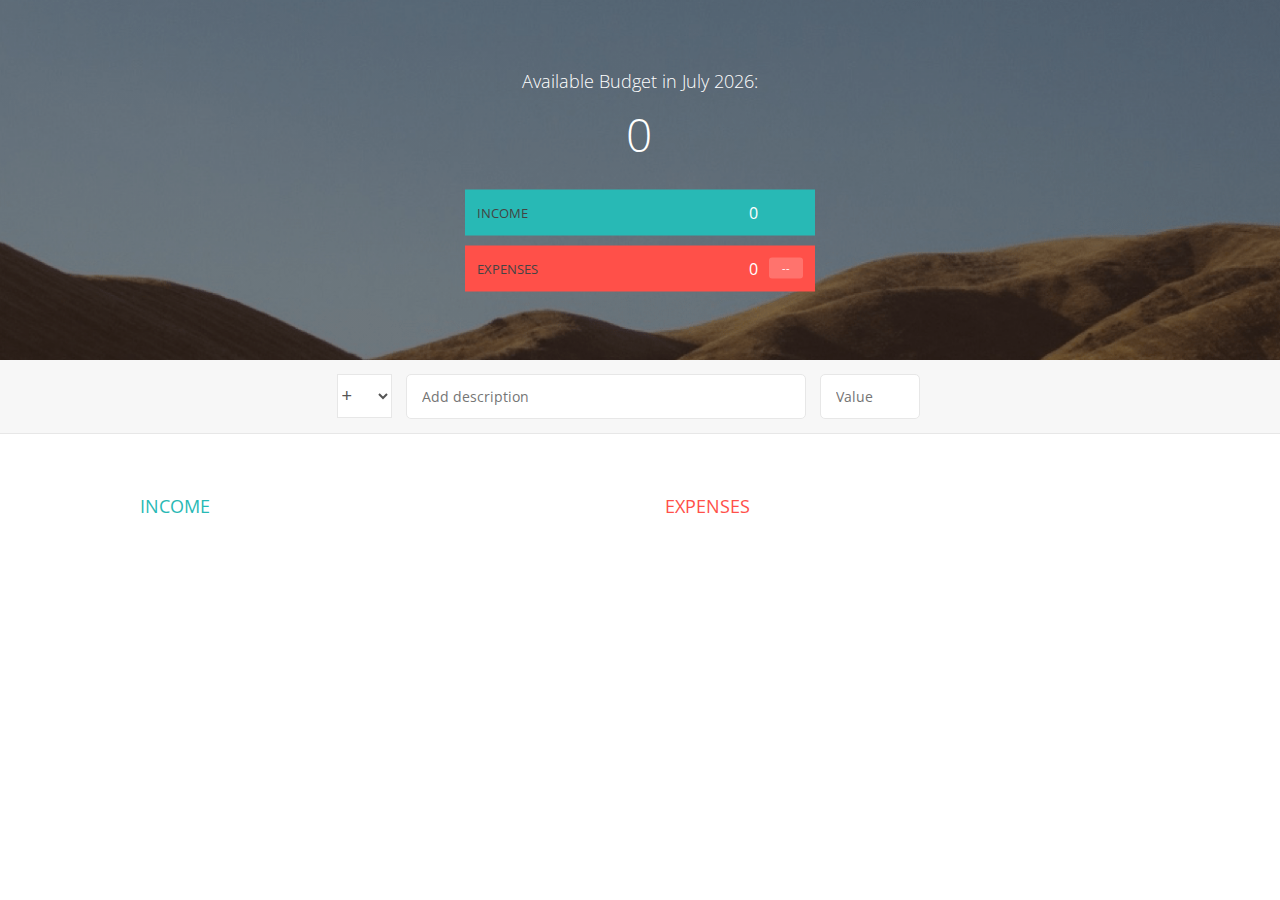
<file: 6-budgety/index.html>
<!DOCTYPE html>
<html lang="en">
<head>
    <meta charset="UTF-8">
    <meta charset="UTF-8">
    <link href="https://fonts.googleapis.com/css?family=Open+Sans:100,300,400,600" rel="stylesheet" type="text/css">
    <link href="http://code.ionicframework.com/ionicons/2.0.1/css/ionicons.min.css" rel="stylesheet" type="text/css">
    <link type="text/css" rel="stylesheet" href="style.css">
    <title>Budgety</title>
</head>
<body>
<div class="top">
    <div class="budget">
        <div class="budget__title">
            Available Budget in <span class="budget__title--month">%Month%</span>:
        </div>

        <div class="budget__value">+ 2,345.64</div>

        <div class="budget__income clearfix">
            <div class="budget__income--text">Income</div>
            <div class="right">
                <div class="budget__income--value">+ 4,300.00</div>
                <div class="budget__income--percentage">&nbsp;</div>
            </div>
        </div>

        <div class="budget__expenses clearfix">
            <div class="budget__expenses--text">Expenses</div>
            <div class="right clearfix">
                <div class="budget__expenses--value">- 1,954.36</div>
                <div class="budget__expenses--percentage">45%</div>
            </div>
        </div>
    </div>
</div>



<div class="bottom">
    <div class="add">
        <div class="add__container">
            <select class="add__type">
                <option value="inc" selected>+</option>
                <option value="exp">-</option>
            </select>
            <input type="text" class="add__description" placeholder="Add description">
            <input type="number" class="add__value" placeholder="Value">
            <button class="add__btn"><i class="ion-ios-checkmark-outline"></i></button>
        </div>
    </div>

    <div class="container clearfix">
        <div class="income">
            <h2 class="icome__title">Income</h2>

            <div class="income__list">

                <!--
                <div class="item clearfix" id="income-0">
                    <div class="item__description">Salary</div>
                    <div class="right clearfix">
                        <div class="item__value">+ 2,100.00</div>
                        <div class="item__delete">
                            <button class="item__delete--btn"><i class="ion-ios-close-outline"></i></button>
                        </div>
                    </div>
                </div>

                <div class="item clearfix" id="income-1">
                    <div class="item__description">Sold car</div>
                    <div class="right clearfix">
                        <div class="item__value">+ 1,500.00</div>
                        <div class="item__delete">
                            <button class="item__delete--btn"><i class="ion-ios-close-outline"></i></button>
                        </div>
                    </div>
                </div>
                -->

            </div>
        </div>



        <div class="expenses">
            <h2 class="expenses__title">Expenses</h2>

            <div class="expenses__list">

                <!--
                <div class="item clearfix" id="expense-0">
                    <div class="item__description">Apartment rent</div>
                    <div class="right clearfix">
                        <div class="item__value">- 900.00</div>
                        <div class="item__percentage">21%</div>
                        <div class="item__delete">
                            <button class="item__delete--btn"><i class="ion-ios-close-outline"></i></button>
                        </div>
                    </div>
                </div>

                <div class="item clearfix" id="expense-1">
                    <div class="item__description">Grocery shopping</div>
                    <div class="right clearfix">
                        <div class="item__value">- 435.28</div>
                        <div class="item__percentage">10%</div>
                        <div class="item__delete">
                            <button class="item__delete--btn"><i class="ion-ios-close-outline"></i></button>
                        </div>
                    </div>
                </div>
                -->

            </div>
        </div>
    </div>


</div>

<script src="script.js"></script>
</body>
</html>
</file>
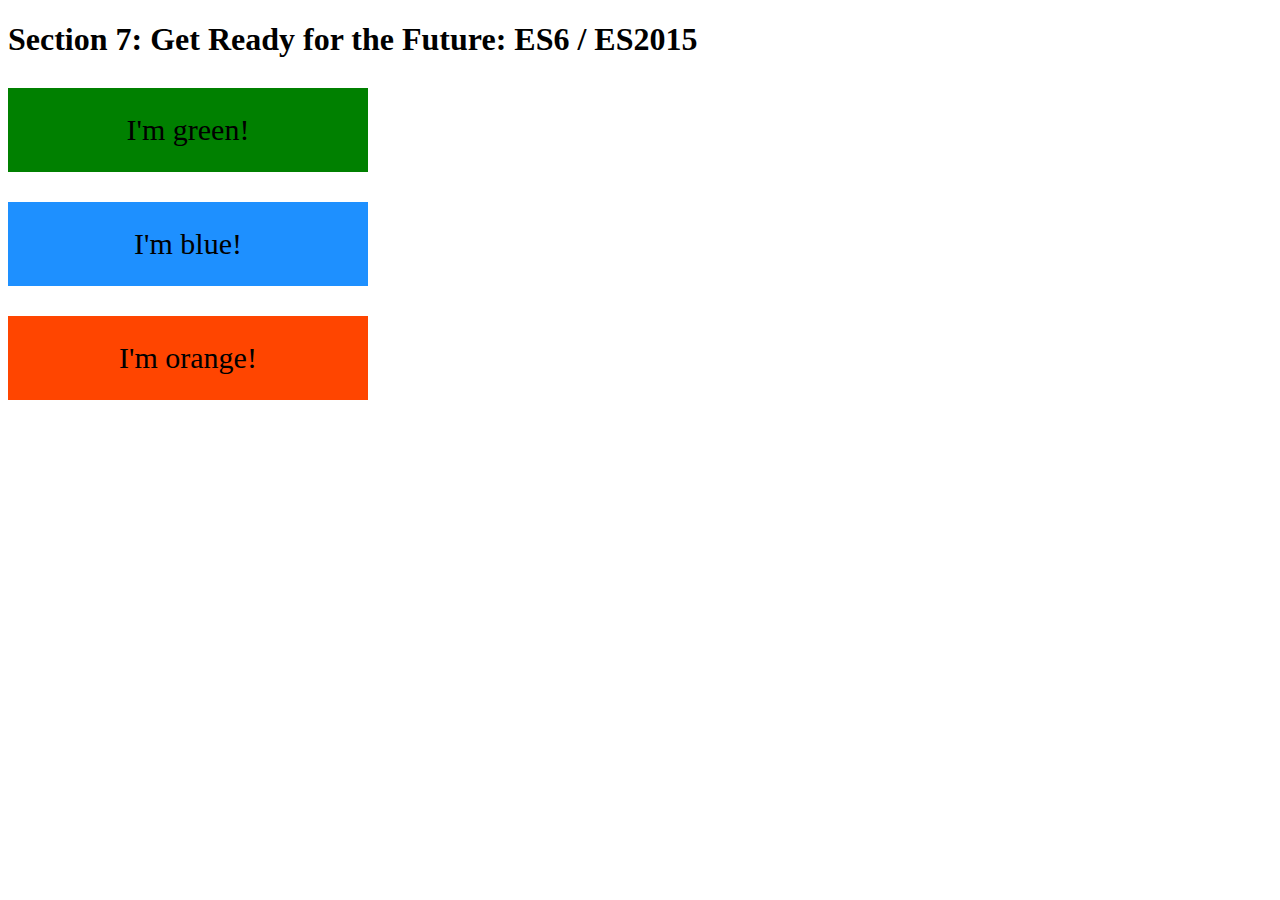
<file: ES-6/index.html>
<!DOCTYPE html>
<html lang="en">
    <head>
        <meta charset="UTF-8">
        <title>Section 7: Get Ready for the Future: ES6 / ES2015</title>
        
        <style>
            .box {
                width: 200px;
                padding: 25px 80px;
                text-align: center;
                font-size: 30px;
                margin-top: 30px;
            }
            
            .green { background-color: green; }
            .blue { background-color: dodgerblue; }
            .orange { background-color: orangered; }
            
        </style>
        
    </head>

    <body>
        <h1>Section 7: Get Ready for the Future: ES6 / ES2015</h1>
        
        <div class="box green">I'm green!</div>
        <div class="box blue">I'm blue!</div>
        <div class="box orange">I'm orange!</div>

        <script src="arrowFunction.js"></script>
<!--        <script src="polyfill.min.js"></script>-->
<!--        <script src="script-transpiled.js"></script>-->
    </body>
</html>
</file>
<file: 6-budgety/style.css>
/**********************************************
*** GENERAL
**********************************************/

* {
    margin: 0;
    padding: 0;
    box-sizing: border-box;
}

.clearfix::after {
    content: "";
    display: table;
    clear: both;
}

body {
    color: #555;
    font-family: Open Sans, serif;
    font-size: 16px;
    position: relative;
    height: 100vh;
    font-weight: 400;
}

.right { float: right; }
.red { color: #FF5049 !important; }
.red-focus:focus { border: 1px solid #FF5049 !important; }

/**********************************************
*** TOP PART
**********************************************/

.top {
    height: 40vh;
    background-image: linear-gradient(rgba(0, 0, 0, 0.35), rgba(0, 0, 0, 0.35)), url(back.png);
    background-size: cover;
    background-position: center;
    position: relative;
}

.budget {
    position: absolute;
    width: 350px;
    top: 50%;
    left: 50%;
    transform: translate(-50%, -50%);
    color: #fff;
}

.budget__title {
    font-size: 18px;
    text-align: center;
    margin-bottom: 10px;
    font-weight: 300;
}

.budget__value {
    font-weight: 300;
    font-size: 46px;
    text-align: center;
    margin-bottom: 25px;
    letter-spacing: 2px;
}

.budget__income,
.budget__expenses {
    padding: 12px;
    text-transform: uppercase;
}

.budget__income {
    margin-bottom: 10px;
    background-color: #28B9B5;
}

.budget__expenses {
    background-color: #FF5049;
}

.budget__income--text,
.budget__expenses--text {
    float: left;
    font-size: 13px;
    color: #444;
    margin-top: 2px;
}

.budget__income--value,
.budget__expenses--value {
    letter-spacing: 1px;
    float: left;
}

.budget__income--percentage,
.budget__expenses--percentage {
    float: left;
    width: 34px;
    font-size: 11px;
    padding: 3px 0;
    margin-left: 10px;
}

.budget__expenses--percentage {
    background-color: rgba(255, 255, 255, 0.2);
    text-align: center;
    border-radius: 3px;
}


/**********************************************
*** BOTTOM PART
**********************************************/

/***** FORM *****/
.add {
    padding: 14px;
    border-bottom: 1px solid #e7e7e7;
    background-color: #f7f7f7;
}

.add__container {
    margin: 0 auto;
    text-align: center;
}

.add__type {
    width: 55px;
    border: 1px solid #e7e7e7;
    height: 44px;
    font-size: 18px;
    color: inherit;
    background-color: #fff;
    margin-right: 10px;
    font-weight: 300;
    transition: border 0.3s;
}

.add__description,
.add__value {
    border: 1px solid #e7e7e7;
    background-color: #fff;
    color: inherit;
    font-family: inherit;
    font-size: 14px;
    padding: 12px 15px;
    margin-right: 10px;
    border-radius: 5px;
    transition: border 0.3s;
}

.add__description { width: 400px;}
.add__value { width: 100px;}

.add__btn {
    font-size: 35px;
    background: none;
    border: none;
    color: #28B9B5;
    cursor: pointer;
    display: inline-block;
    vertical-align: middle;
    line-height: 1.1;
    margin-left: 10px;
}

.add__btn:active { transform: translateY(2px); }

.add__type:focus,
.add__description:focus,
.add__value:focus {
    outline: none;
    border: 1px solid #28B9B5;
}

.add__btn:focus { outline: none; }

/***** LISTS *****/
.container {
    width: 1000px;
    margin: 60px auto;
}

.income {
    float: left;
    width: 475px;
    margin-right: 50px;
}

.expenses {
    float: left;
    width: 475px;
}

h2 {
    text-transform: uppercase;
    font-size: 18px;
    font-weight: 400;
    margin-bottom: 15px;
}

.icome__title { color: #28B9B5; }
.expenses__title { color: #FF5049; }

.item {
    padding: 13px;
    border-bottom: 1px solid #e7e7e7;
}

.item:first-child { border-top: 1px solid #e7e7e7; }
.item:nth-child(even) { background-color: #f7f7f7; }

.item__description {
    float: left;
}

.item__value {
    float: left;
    transition: transform 0.3s;
}

.item__percentage {
    float: left;
    margin-left: 20px;
    transition: transform 0.3s;
    font-size: 11px;
    background-color: #FFDAD9;
    padding: 3px;
    border-radius: 3px;
    width: 32px;
    text-align: center;
}

.income .item__value,
.income .item__delete--btn {
    color: #28B9B5;
}

.expenses .item__value,
.expenses .item__percentage,
.expenses .item__delete--btn {
    color: #FF5049;
}


.item__delete {
    float: left;
}

.item__delete--btn {
    font-size: 22px;
    background: none;
    border: none;
    cursor: pointer;
    display: inline-block;
    vertical-align: middle;
    line-height: 1;
    display: none;
}

.item__delete--btn:focus { outline: none; }
.item__delete--btn:active { transform: translateY(2px); }

.item:hover .item__delete--btn { display: block; }
.item:hover .item__value { transform: translateX(-20px); }
.item:hover .item__percentage { transform: translateX(-20px); }


.unpaid {
    background-color: #FFDAD9 !important;
    cursor: pointer;
    color: #FF5049;

}

.unpaid .item__percentage { box-shadow: 0 2px 6px 0 rgba(0, 0, 0, 0.1); }
.unpaid:hover .item__description { font-weight: 900; }
</file>
